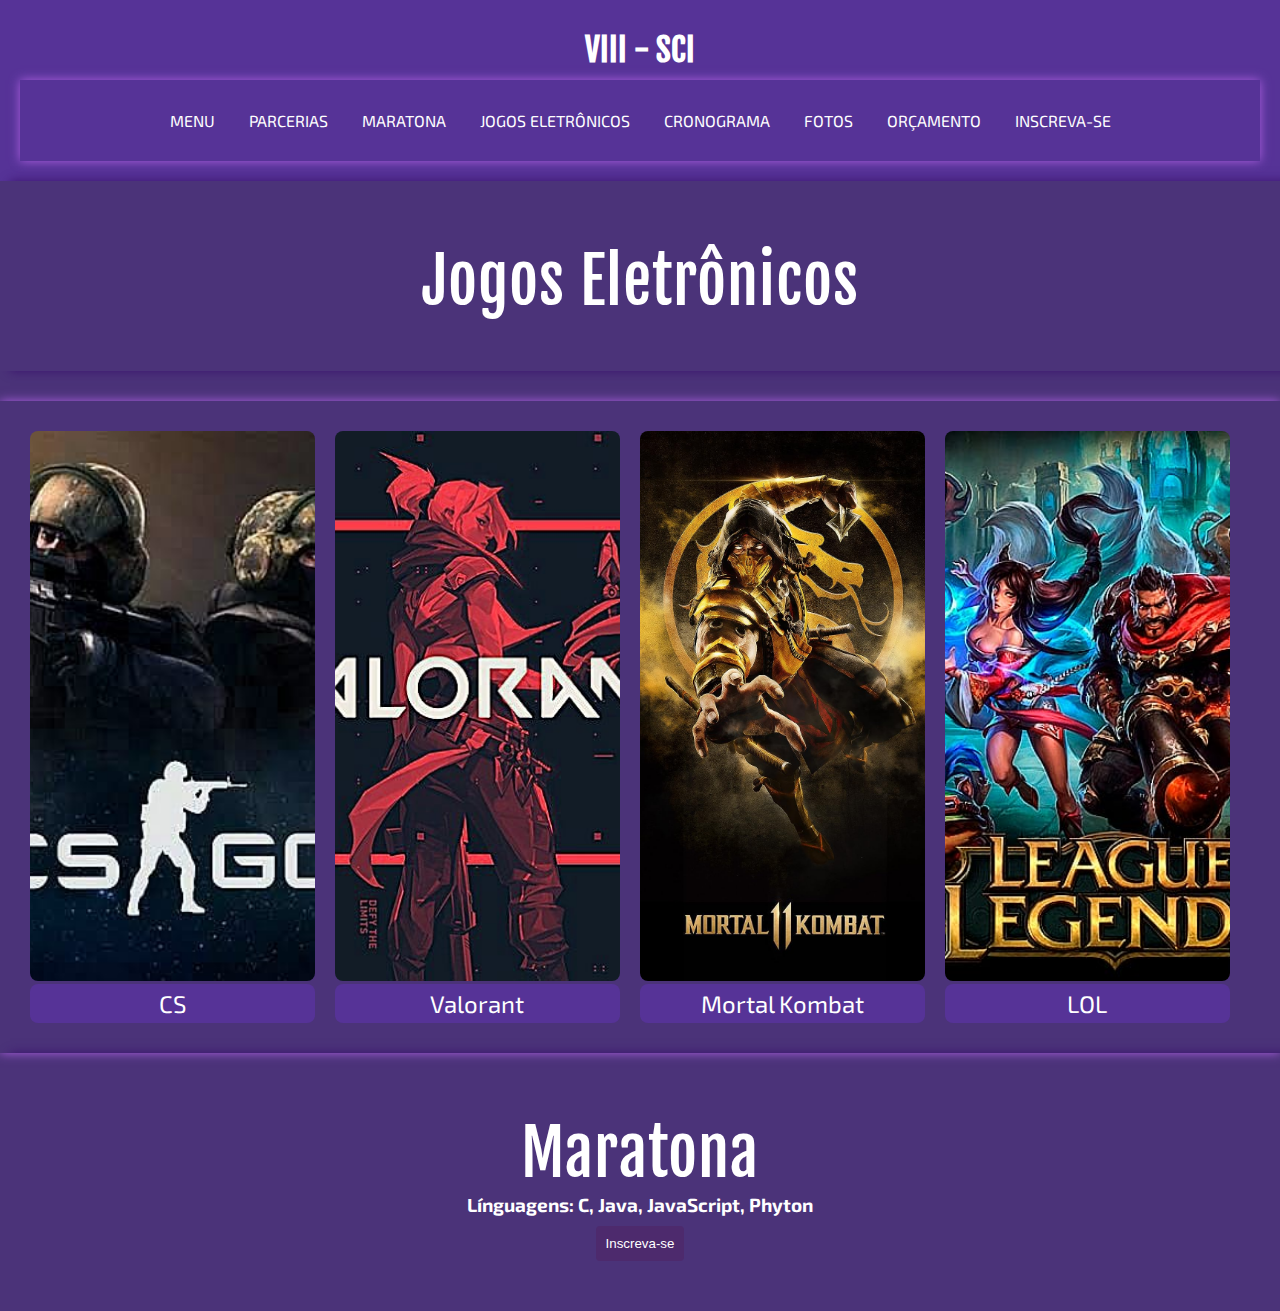
<file: jogos.html>
<!DOCTYPE html>
<html lang="pt-br">

<head>
    <meta charset="UTF-8">
    <meta name="viewport" content="width=device-width, initial-scale=1.0">
    <meta name="description" content="site para semana acadêmica de informática no IFC Videira">
    <meta name="keywords" content="informática, jogos, IFC, semana acadêmica, videira, inscrição">
    <meta name="author" content="Maria Eduarda e Yaskara">
    <title>VIII - SCI | Jogos Eletrônicos</title>
    <link rel="shortcut icon" href="assets/img/scilogo.png" type="image/x-icon">
    <link rel="stylesheet" href="assets/css/estilos.css">
</head>

<body>
    <header>
        <h1>VIII - SCI</h1>
        <nav>
            <ul>
                <li><a href="index.html">Menu</a></li>
                <li><a href="#parcerias">Parcerias</a></li>
                <li><a href="#maratona">Maratona</a></li>
                <li><a href="jogos.html">Jogos Eletrônicos</a></li>
                <li><a href="#cronograma">Cronograma</a></li>
                <li><a href="#fotos">Fotos</a></li>
                <li><a href="orcamento.html">Orçamento</a></li>
                <li><a href="inscricao.html">Inscreva-se</a></li>
            </ul>
        </nav>
    </header>
    <section>
        <div class="texto">
            <div>
                <h1>Jogos Eletrônicos</h1>
            </div>
    </section>
    <div class="jogos">
        <section id="jogos">
            <div class="container clearfix">
                <div class="col-3">
                    <img src="assets/img/cs 1.jpg" alt="counter strike" class="ajuste_img">
                    <img src="assets/img/cs 2.jpg" alt="counter strike" class="img_ajuste">
                    <h2>CS</h2>
                </div>
                <div class="col-3">
                    <img src="assets/img/vava 1.jpg" alt="valorant" class="ajuste_img">
                    <img src="assets/img/vava 2.jpg" alt="valorant" class="img_ajuste">
                    <h2>Valorant</h2>
                </div>
                <div class="col-3">
                    <img src="assets/img/mortal1.png" alt="mortal kombat" class="ajuste_img">
                    <img src="assets/img/mortal 2.jpg" alt="cmortal kombat" class="img_ajuste">
                    <h2>Mortal Kombat</h2>
                </div>
                <div class="col-3">
                    <img src="assets/img/lol 1.jpg" alt="lol" class="ajuste_img">
                    <img src="assets/img/lol 2.jpg" alt="lol" class="img_ajuste">
                    <h2>LOL</h2>
                </div>
            </div>
        </section>
        <section id="maratona">
            <div class="texto">
            <div><h1>Maratona</h1>
            <h2>Línguagens: C, Java, JavaScript, Phyton</h2> </div>
            <button type="submit" for="">Inscreva-se</button>
        </div>
        </section>
    </div>
</body>
</html>
</file>
<file: assets/css/estilos.css>
@import url('https://fonts.googleapis.com/css2?family=Exo+2:wght@300&family=Fjalla+One&display=swap');

 :root {
     --fonte-principal: 'Exo 2';
     --fonte-secundaria: 'Fjalla One';
 }

 body {
     font-family: var(--fonte-principal), sans-serif;
     background-color: #4b3379;
 }

 h1 {
     font-family: var(--fonte-secundaria), sans-serif;
     padding-top: 10px;
 }

 * {
     margin: 0;
     padding: 0;
     box-sizing: border-box;
 }

 /*Cabeçalho*/

 header {
     background-color: #563397;
     color: #fff;
     text-align: center;
     padding-top: 20px;
     padding-bottom: 20px;
     padding-left: 20px;
     padding-right: 20px;
 }

 header h1 {
     margin-bottom: 10px;
 }

 nav {
     background-color: #563397;
     padding-top: 20px;
     padding-bottom: 20px;
     box-shadow: 0px 0px 10px 0px rgb(173, 96, 225);
 }


 nav ul li {
     list-style: none;
     display: inline;
     padding: 5px 0px;
     margin: 0 5px;
 }

 nav ul li {
     text-transform: uppercase;
     transition: .2s;
     display: inline-block;
     line-height: 31px;
     border-radius: 12px;

 }

 nav ul li a {
     color: white;
     border-radius: 4px;
     text-decoration: none;
     padding-left: 10px;
     padding-right: 10px;
 }

 nav li {
     transition: all 0.3s ease;
 }

 nav ul.right li {
     float: right;
 }

 nav ul li:hover {
     backdrop-filter: blur(6px);
     -webkit-backdrop-filter: blur(6px);
     background-color: #563397;
     box-shadow: 0 8px 32px 0 rgba(133, 88, 210, 0.628);
     transform: scale(1.15);
     transition: .2s;

 }

 nav ul:hover {
     transition: .2s;

 }

 /*Carrossel de Imagens*/

 .galery {
     width: 100%;
     height: 650px;
     background-color: #563397;
     overflow: hidden;
 }

 .galery .fotos {
     width: 500%;
     animation-name: animacao;
     animation-duration: 20s;
     animation-iteration-count: infinite;
     opacity: 0.3;

 }

 .galery .fotos img {
     width: 19.9%;
 }

 /*ajuste das fotos */

 .fotoss {
     background-color: #563397;
 }

 .carousel {
     background-color: #8360c5;
     height: 800px;
     /*Altura do carousel*/
 }


 /*Organização do estilo da fonte de texto, h1, h2 e h3 com hover e tamanhos específicos*/

 .texto h1 {
     font-family: 'Fjalla One', sans-serif;
     font-size: 63px;
     font-weight: lighter;
     letter-spacing: 1px;
     cursor: default;
     transition: .3s;
     display: inline-block;
 }

 .texto h1:hover {
     transform: scale(1.15);
     letter-spacing: 3px;
 }

 .texto h2 {
     font-family: 'Exo 2', sans-serif;
     font-size: 19px;
     cursor: default;
     margin: 0;
     margin-left: 30px;
     margin-right: 30px;
     transition: .3s;
 }

 .texto h2:hover {
     transform: scale(1.15);
     letter-spacing: 1px;
 }

 .texto h3 {
     font-family: 'Fjalla One', sans-serif;
     margin-top: 20px;
     margin-bottom: 38px;
     font-size: 30px;
     font-weight: bolder;
     letter-spacing: 2px;
     cursor: default;
     transition: .3s;
     display: inline-block;
 }

 .texto h3:hover {
     transform: scale(1.15);
     letter-spacing: 2px;
 }

 .texto {
     padding-top: 50px;
     padding-bottom: 50px;
     box-shadow: 10px 0px 10px 0px #3b136e;
     background-repeat: no-repeat;
     background-position: center center;
     height: auto;
     background-size: cover;
     margin: 0 auto;
     color: white;
     width: auto;
     text-align: center;
 }

 /*Estilo dos Formulários*/

 .container {
     width: 1500px;
     max-width: 100%;
     margin: 0 auto;
     padding: 30px;
     background-color: #4b3379;
     box-shadow: 0px 0px 10px 0px rgb(173, 96, 225);
     margin-top: 30px;
     color: #fff;
 }


 form fieldset {
     border: 1px solid #ccc;
     border-radius: 3px;
     padding: 8px;
     margin-bottom: 10px;
     background-color: #8360c5;
 }

 form legend {
     color: #fff;
     font-family: 'Fjalla One', sans-serif;
     font-size: 30px;
 }

 .input-container {
     margin-bottom: 10px;
 }

 .input-container label {
     display: block;
     margin-bottom: 5px;
     font-weight: bold;
     font-size: 14px;
 }

 input[type="text"] {
     width: 100%;
     padding: 8px;
     border: 1px solid #fffdfd;
     border-radius: 4px;

 }

 input[type="email"] {
     width: 100%;
     padding: 8px;
     border: 1px solid #fffdfd;
     border-radius: 4px;

 }

 #resultadoDaMultiplicacao1 {
     height: 20px;
 }

 #resultadoDaMultiplicacao2 {
     height: 20px;
 }

 #resultadoDaMultiplicacao3 {
     height: 20px;
 }

 #resultadoDaMultiplicacao4 {
     height: 20px;
 }

 #resultadoDaMultiplicacao5 {
     height: 20px;
 }

 #resultadoDaMultiplicacao6 {
     height: 20px;
 }

 select {
     width: 100%;
     padding: 8px;
     border: 1px solid #ccc;
     border-radius: 4px;
 }

 button {
     background-color: rgb(77, 42, 109);
     color: white;
     border: none;
     border-radius: 4px;
     padding: 10px;
     cursor: pointer;
     margin-top: 10px;
 }

 button[type="reset"] {
     background-color: rgb(99, 68, 128);
 }

 button:hover {
     background-color: #563397;
 }

 /*Estilo da aba dos Jogos Eletrônicos*/

 [class*="col-"] {
     float: left;
     padding-right: 20px;
 }

 .col-1 {
     width: 8.33%;
 }

 .col-2 {
     width: 16.66%;
 }

 .col-3 {
     width: 24.99%;
 }

 .col-4 {
     width: 33.32%;
 }

 .col-5 {
     width: 41.65%;
 }

 .col-6 {
     width: 49.98%;
 }

 .col-7 {
     width: 58.31%;
 }

 .col-8 {
     width: 66.32%;
 }

 .col-9 {
     width: 74.97%;
 }

 .col-10 {
     width: 83.3%;
 }

 .col-11 {
     width: 91.63%;
 }

 .col-12 {
     width: 100%;
 }

 .jogos {
     background-color: #4b3379;
 }

 #jogos img {
     height: 550px;
 }

 #jogos h1 {
     text-align: center;
     color: #ffffff;
     font-family: 'Fjalla One', sans-serif;
 }

 #jogos h2 {
     text-align: center;
     font-family: 'Exo 2', sans-serif;
     font-size: 20 px;
     color: #ffffff;
     background-color: #563397;
     border-radius: 8px 8px 8px 8px;
     font-weight: normal;
     padding: 5px;
 }

 img.ajuste_img {
     object-fit: cover;
     border-radius: 8px 8px 8px 8px;

 }

 .clearfix {
     overflow: hidden;
 }

 .clearfix::before,
 .clearfix::after {
     content: "";
     display: block;
     clear: both;
 }

 img {
     width: 100%;
 }

 img.img_ajuste {
     object-fit: cover;
     border-radius: 8px 8px 8px 8px;
 }

 /*Mudar imagem dos jogos ao passar o mouse*/

 .col-3 {
     position: relative;
     display: inline-block;
     transition: all .2s ease;
 }

 .col-3 .img_ajuste {
     border-radius: 8px, 8px, 8px, 8px;
     display: none;
     position: absolute;
     top: 0;
     left: 0;
     z-index: 99;
     transition: all .2s ease;
 }

 .col-3:hover .img_ajuste {
     display: inline;
 }

 .col-3 .img_ajuste {
     transition: .2s;
 }

 /*Parcerias*/

 .parcerias {
     padding-top: 50px;
     padding-bottom: 50px;
     box-shadow: 0px 0px 10px 0px #3b136e;
     background-repeat: no-repeat;
     background-position: center center;
     height: auto;
     background-size: cover;
     margin: 0 auto;
     color: white;
     width: auto;
     text-align: center;
 }

 .parcerias {
     background-color: #fff;
     padding-top: 35px;
     width: 1000px;
     margin: auto;
     transition: .3s;
     margin-bottom: 48px;
     box-shadow: 0px 0px 10px 0px rgb(173, 96, 225);
 }

 .parcerias h1:hover {
     transform: scale(1.15);
     letter-spacing: 3px;
 }

 .parcerias h1 {
     font-family: 'Fjalla One', sans-serif;
     font-size: 63px;
     font-weight: lighter;
     letter-spacing: 1px;
     cursor: default;
     transition: .3s;
     display: inline-block;
 }

 #parcerias {
     color: #4b3379;
 }

 .logo {
     display: inline-block;
     width: auto;
     margin: 1%;
     transition: .3s;
     font-family: 'Exo 2', sans-serif;
 }

 .logo:hover {
     transform: scale(1.1);
     transition: .3s;
 }

 .centroDeInovacao {
     height: 67px;
 }

 .casaDoComputador {
     height: 90px;
     margin-left: 40px;
 }

 .inventario {
     height: 170px;
     margin-left: 30px;
     margin-right: 30px;
 }

 .logos {
     margin-left: 30px;
     margin-right: 40px;
 }

 .parcerias {
     width: 100%;
 }

 .containercard {
     position: relative;
     width: 350px;
     height: 550px;
 }

 .flip {
     position: absolute;
     width: 100%;
     height: 100%;
     cursor: pointer;
 }

 .frente,
 .tras {
     position: absolute;
     width: 100%;
     height: 100%;
     border-radius: 20px;
     box-shadow: 0px 0px 10px #563397ab;
 }

 /* estilo tabela/


 /* rodapé e afins */

 .rodapé {
    padding-top: 2%;
    padding-bottom: 20px;
    box-shadow: 0px 0px 10px 0px #3b136e;
    background-repeat: no-repeat;
    background-position: center center;
    height: auto;
    background-size: cover;
    margin: 0 auto;
    color: #050404;
    width: auto;
    text-align: center;
}

.rodapé {
    background-color:#e1c6eb;
    padding-top: 10px;
    width: 1000px;
    margin: auto;
    transition: .3s;
    
    box-shadow: 0px 0px 10px 0px rgb(51, 23, 70);
}

.rodapé {
    width: 100%;
}
 
#rodapé {
    color: #4b3379;
}

.ifclogo {
    height: 110px;
    margin-left: 1px;
    margin-right: 30px;
}

footer {
    background-color:  #4b3379;
    color: #fff;
    text-align: center;
    padding: 1rem;
}

#sobre {
    margin-bottom: 30px;
}

#cronogramaEfotos {
    opacity: 0.3;
}
</file>
